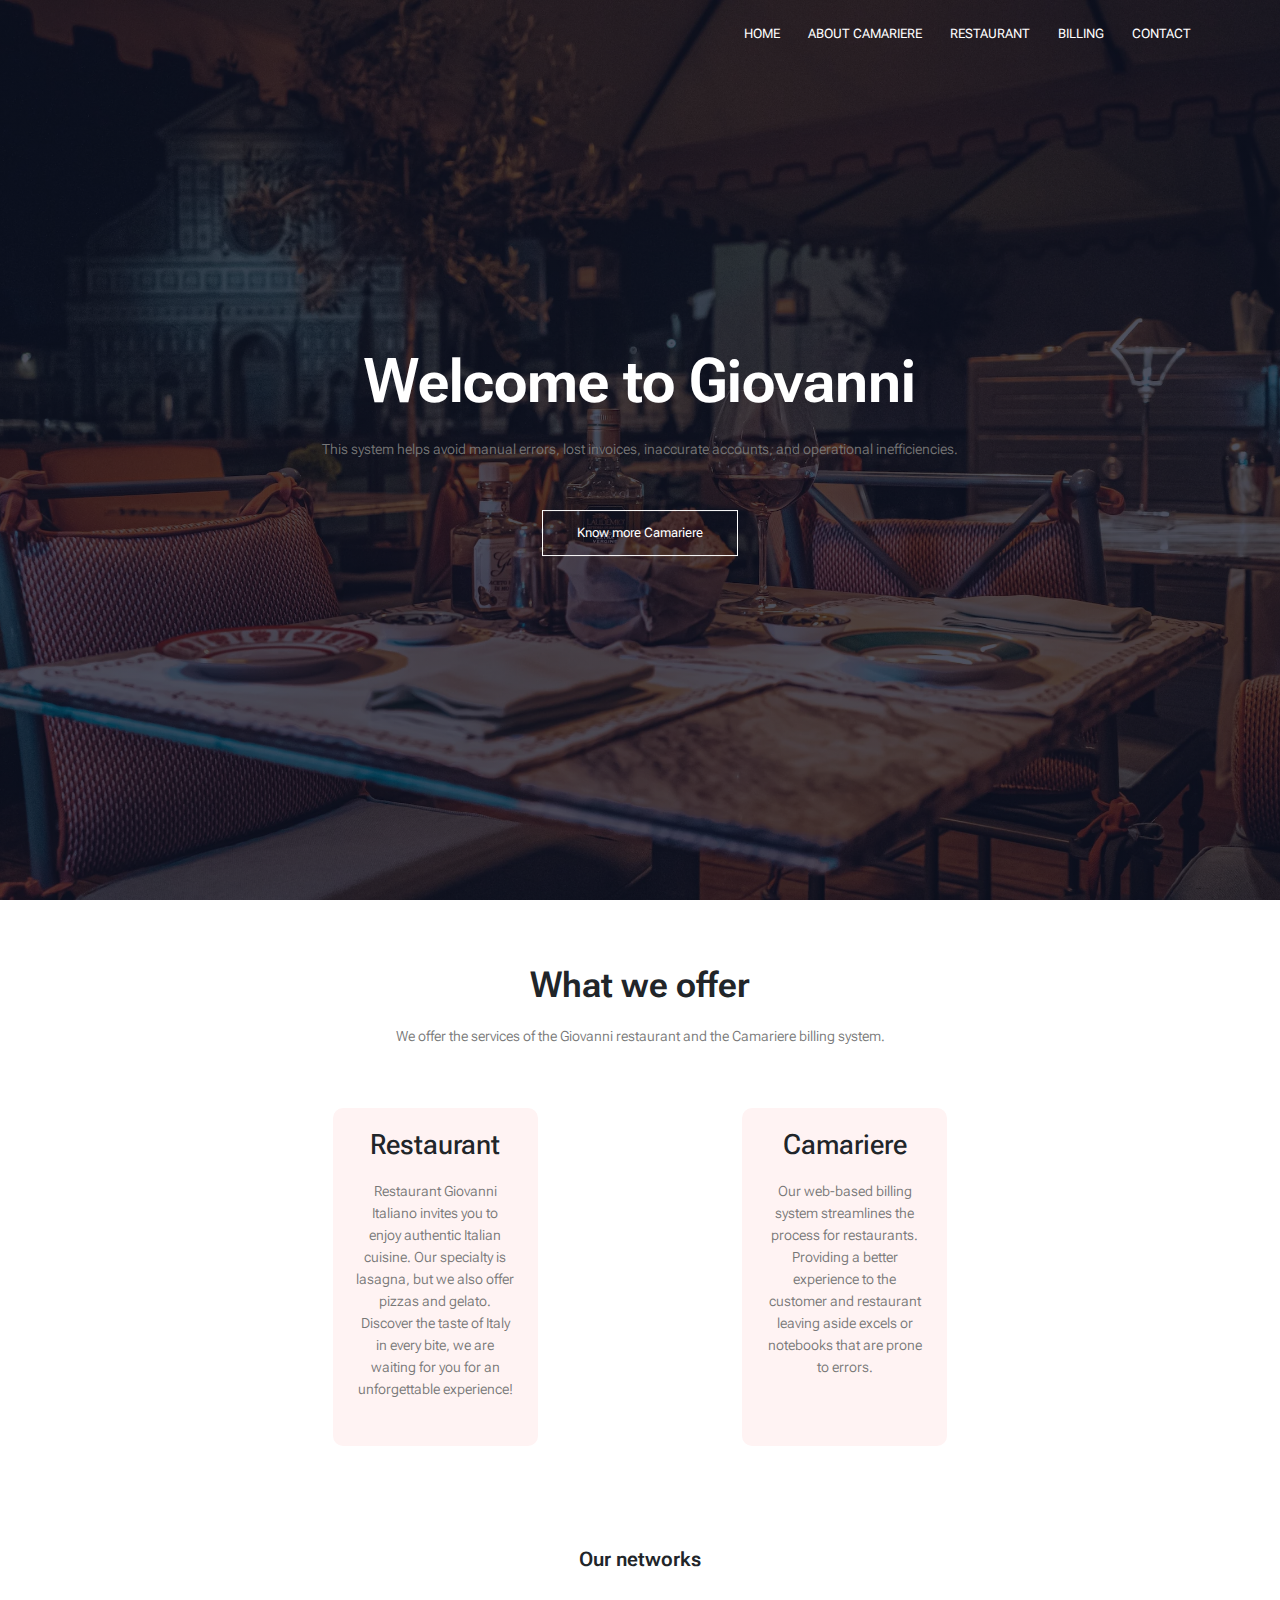
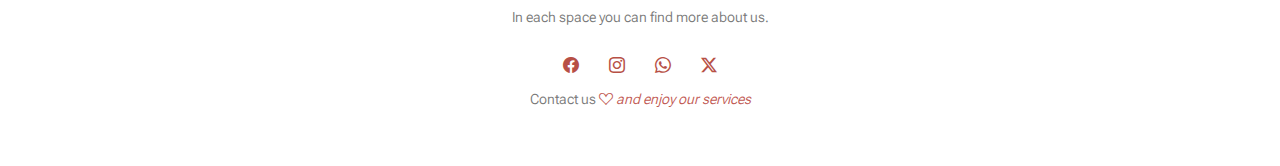
<file: index.html>
<!DOCTYPE html>
<html lang="es">

<head>
  <meta charset="UTF-8">
  <meta name="viewport" content="width=device-width, initial-scale=1.0">
  <link href="https://cdn.jsdelivr.net/npm/bootstrap@5.3.3/dist/css/bootstrap.min.css" rel="stylesheet"
    integrity="sha384-QWTKZyjpPEjISv5WaRU9OFeRpok6YctnYmDr5pNlyT2bRjXh0JMhjY6hW+ALEwIH" crossorigin="anonymous">
  <link rel="stylesheet" href="https://cdn.jsdelivr.net/npm/bootstrap-icons@1.11.3/font/bootstrap-icons.min.css">
  <link rel="icon" href="../assets/img/logo2.png">
  <link rel="stylesheet" href="../assets/css/inicio.css">
  <title>Camariere</title>

</head>

<body>
  <section class="header">
    <nav>
      <div class="nav-links" id="navLinks">
        <i class="bi bi-x" onclick="hideMenu()"></i>
        <ul>
          <li><a href="/index.html">HOME</a></li>
          <li><a href="/html/about_camariere.html">ABOUT CAMARIERE</a></li>
          <li><a href="/html/restaurant.html">RESTAURANT</a></li>
          <li><a href="/html/billing.html">BILLING</a></li>
          <li><a href="/html/contatc.html">CONTACT</a></li>
        </ul>
      </div>
      <i class="bi bi-list" onclick="showMenu()"></i>
    </nav>

    <div class="text-box">
      <h1>Welcome to Giovanni</h1>
      <p>This system helps avoid manual errors, lost invoices, inaccurate accounts, and operational inefficiencies.</p>
      <a href="/html/about_camariere.html" class="hero-btn">Know more Camariere</a>
    </div>
  </section>

  <!---------- CONTENIDO PAG ----------->

  <section class="info">

    <h1>What we offer</h1>
    <p>We offer the services of the Giovanni restaurant and the Camariere billing system.</p>

    <div class="row-row">
      <div class="info-col">
        <h3>Restaurant</h3>
        <p>
          Restaurant Giovanni Italiano invites you to enjoy authentic Italian cuisine.
          Our specialty is lasagna, but we also offer pizzas and gelato. Discover the
          taste of Italy in every bite, we are waiting for you for an unforgettable
          experience!
        </p>
      </div>

      <div class="info-col">
        <h3>Camariere</h3>
        <p>
          Our web-based billing system streamlines the process for restaurants. Providing
          a better experience to the customer and restaurant leaving aside excels or notebooks
          that are prone to errors.
        </p>
      </div>

    </div>

  </section>

  </section>

  <!---------- FOOTER ----------->

  <section class="footer">
    <h5>Our networks</h5>
    <p>In each space you can find more about us.</p>

    <div class="icons">
      <i class="bi bi-facebook"></i>
      <i class="bi bi-instagram"></i>
      <i class="bi bi-whatsapp"></i>
      <i class="bi bi-twitter-x"></i>
    </div>
    <p>Contact us <i class="bi bi-suit-heart"> and enjoy our services</i> </p>


  </section>

  <!-- Funcion para vista menu en moviles -->

  <script>

    var navLinks = document.getElementById("navLinks");

    function showMenu() {
      navLinks.style.right = "0";
    }
    function hideMenu() {
      navLinks.style.right = "-200px";
    }

  </script>


</body>

</html>
</file>
<file: assets/css/inicio.css>
@import url('https://fonts.googleapis.com/css2?family=Playfair+Display:ital,wght@0,400..900;1,400..900&family=Roboto+Flex:opsz,wght@8. .144,100..1000&display=swap');


*{
    list-style: none;
    box-sizing: border-box;
    margin: 0;
    padding: 0;
    font-family: "Roboto flex", sans-serif;
    text-decoration: none;
    
}

/* Imagen fondo Banner */


.header {
    min-height: 100vh;
    width: 100%;
    background-image: linear-gradient(rgba(4,9,30,0.70),rgba(4,9,30,0.70)),url(/assets/img/restaurantElegante.webp);
    background-position: center;
    background-size: cover;
    position: relative;
}

.header_about_camariere {
    min-height: 100vh;
    width: 100%;
    background-image: linear-gradient(rgba(4,9,30,0.70),rgba(4,9,30,0.70)),url(/assets/img/austin-distel-744oGeqpxPQ-unsplash.jpg);
    background-position: center;
    background-size: cover;
    position: relative;
}

.header_restaurante {
    min-height: 100vh;
    width: 100%;
    background-image: linear-gradient(rgba(4,9,30,0.70),rgba(4,9,30,0.70)),url(/assets/img/sheri-silver-q5C-_coAZR4-unsplash.jpg);
    background-position: center;
    background-size: cover;
    position: relative;
}

.header_contact_us {
    min-height: 100vh;
    width: 100%;
    background-image: linear-gradient(rgba(4,9,30,0.70),rgba(4,9,30,0.70)),url(/assets/img/caroline-attwood-AFaGrhbIn_U-unsplash.jpg);
    background-position: center;
    background-size: cover;
    position: relative;
}

.header_billing {
    /* min-height: 100vh; */
    width: 100%;
    /* background-image: linear-gradient(rgba(4,9,30,0.70),rgba(4,9,30,0.70)),url(/assets/img/caroline-attwood-AFaGrhbIn_U-unsplash.jpg); */
    background-position: center;
    background-size: cover;
    position: relative;
    color: black;
}


nav{
    display: flex;
    padding: 1% 6%;
    justify-content: space-between;
    align-items: center;
}

nav img{
    width: 100px;
}

.nav-links{
    flex: 1;
    text-align: right;
}

.nav-links ul li{
    list-style: none;
    display: inline-block;
    padding: 8px 12px;
    position: relative;

}

.nav-links ul li a{
    color: #ffffff;
    text-decoration: none;
    font-size: 13px;
}

/* EN LA NAVBAR LAS LINEAS ROJAS QUE SE POSAN DEBAJO */
.nav-links ul li::after{
    content: '';
    width: 0%;
    height: 2PX;
    background: #c3271c;
    display: block;
    margin: auto;
    transition: 0.5s;
}

.nav-links ul li:hover::after{
    width: 100%;
}

.text-box{
    width: 90%;
    color: #fff;
    position: absolute;
    top: 50%;
    left: 50%;
    transform: translate(-50%, -50%);
    text-align: center;
}

.text-box h1{
    font-size: 62px;
}

.text-box p{
    margin: 10px 0 40px;
    font-size: 14px;
}

.hero-btn{
    display: inline-block;
    text-decoration: none;
    color: #fff;
    border: 1px solid #fff;
    padding: 12px 34px;
    font-size: 13px;
    background: transparent;
    position: relative;
    cursor: pointer;
}

.hero-btn:hover{
    border: 1px solid #af544d;
    background: #a8514b;
    transition: 1s;
}

/*OCULTAR ICONOS MENU Y X */

nav .bi {
    display: none;
}

/* RESPONSIVE */
@media (max-width: 700px){
   
    .text-box h1{
        font-size: 20px;
    }
    .nav-links ul li{
        display: block;
    }
    .nav-links{
        position: absolute;
        background: #ae7a76;
        height: 100vh;
        width: 200px;
        top: 0;
        right: 0;
        text-align: left;
        z-index: 2;
        transition: 1s;
    }
    nav .bi{
        display: block;
        color: #fff;
        margin: 10px;
        font-size: 22px;
        cursor: pointer;
    }
    .nav-links ul{
        padding: 10px;
    }


}

/* COLOR DE LOS ICONOS DE MENU MOVIL */


.bi-list {
    color: white;
}

.bi-x {
    color: white;
}

/* SECCION INFORMACION */

.info{
    width: 80%;
    margin: auto;
    text-align: center;
    padding-top: 5%;
}

h1 {
    font-size: 36px;
    font-weight: 600;
}

p{
    color: #777;
    font-size: 14px;
    font-weight: 300;
    line-height: 22px;
    padding: 10px;
}

/* FILAS TEXTO */

.row-row{
    margin-top: 5%;
    display: flex;
    justify-content: space-evenly;
}

.info-col{
    flex-basis: 20%;
    background: #fff3f3;
    border-radius: 10px;
    margin-bottom: 5%;
    padding: 20px 12px;
    box-sizing: border-box;
    transition: 0.5s;
}

.info-col:hover{
    box-shadow: 0 0 20px 0px rgba(0, 0, 0, 0.2);
}

/* FOOTER */

.footer{
    width: 100%;
    text-align: center;
    padding: 30px 0;
}

.footer h5{
    margin-bottom: 25px;
    margin-top: 20px;
    font-weight: 600;

}

.tarjetas{
    width: 80%;
    margin: auto;
    text-align: center;
    padding-top: 100px;
}

.tarjeta-col{
    flex-basis: 31%;
    border-radius: 10px;
    margin-bottom: 5px;
    text-align: left;
}

.tarjeta-col img{
    width: 100%;
    height: 70%;
    border-radius: 10px;
}

.tarjeta-col p{
    padding: 0;
}

.tarjeta-col h3{
    margin-top: 16px;
    margin-bottom: 15px;
    text-align: left;
}

.titleAbout{
    color: #b75046;
}



/* COLOR ICONOS */

.icons .bi{
    color: #b75046;
    margin: 0 13px;
    cursor: pointer;
    padding: 18px 0;
}

.bi-suit-heart{
    color: #bf5851;
}
</file>
